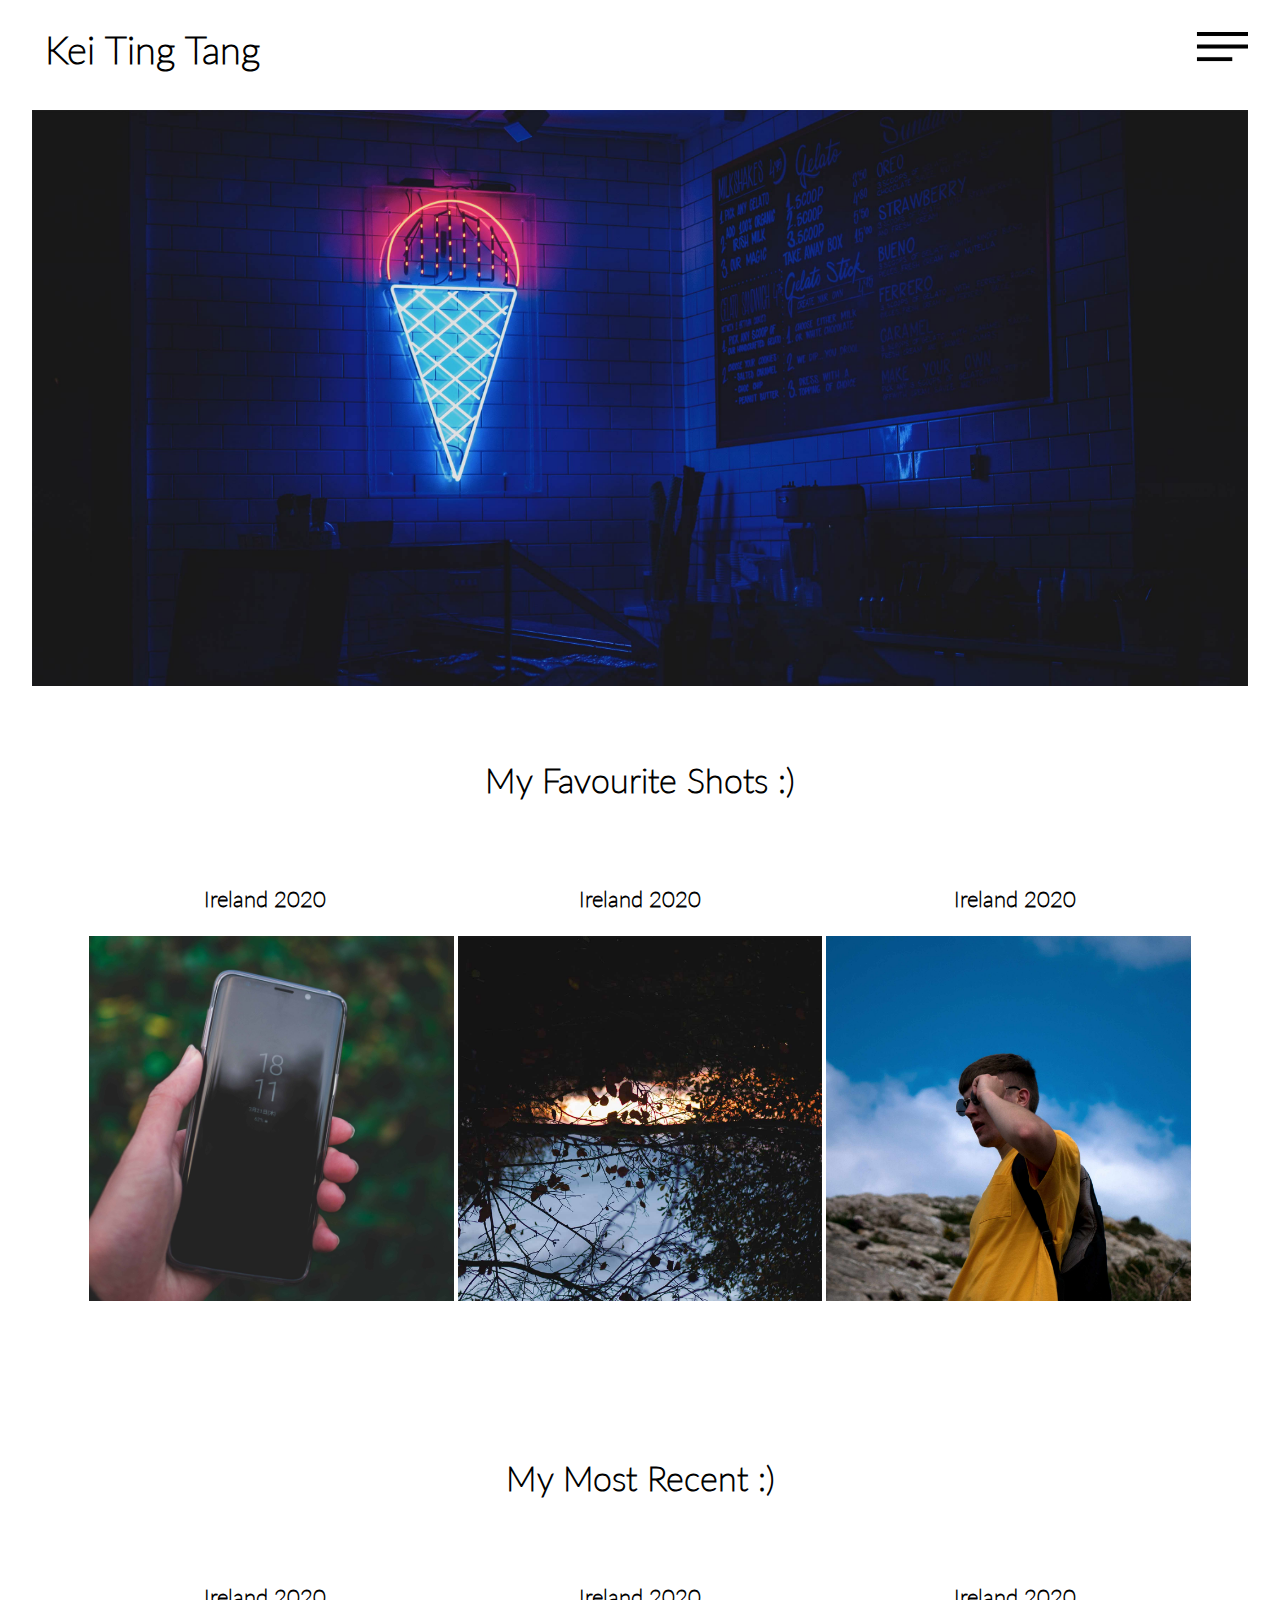
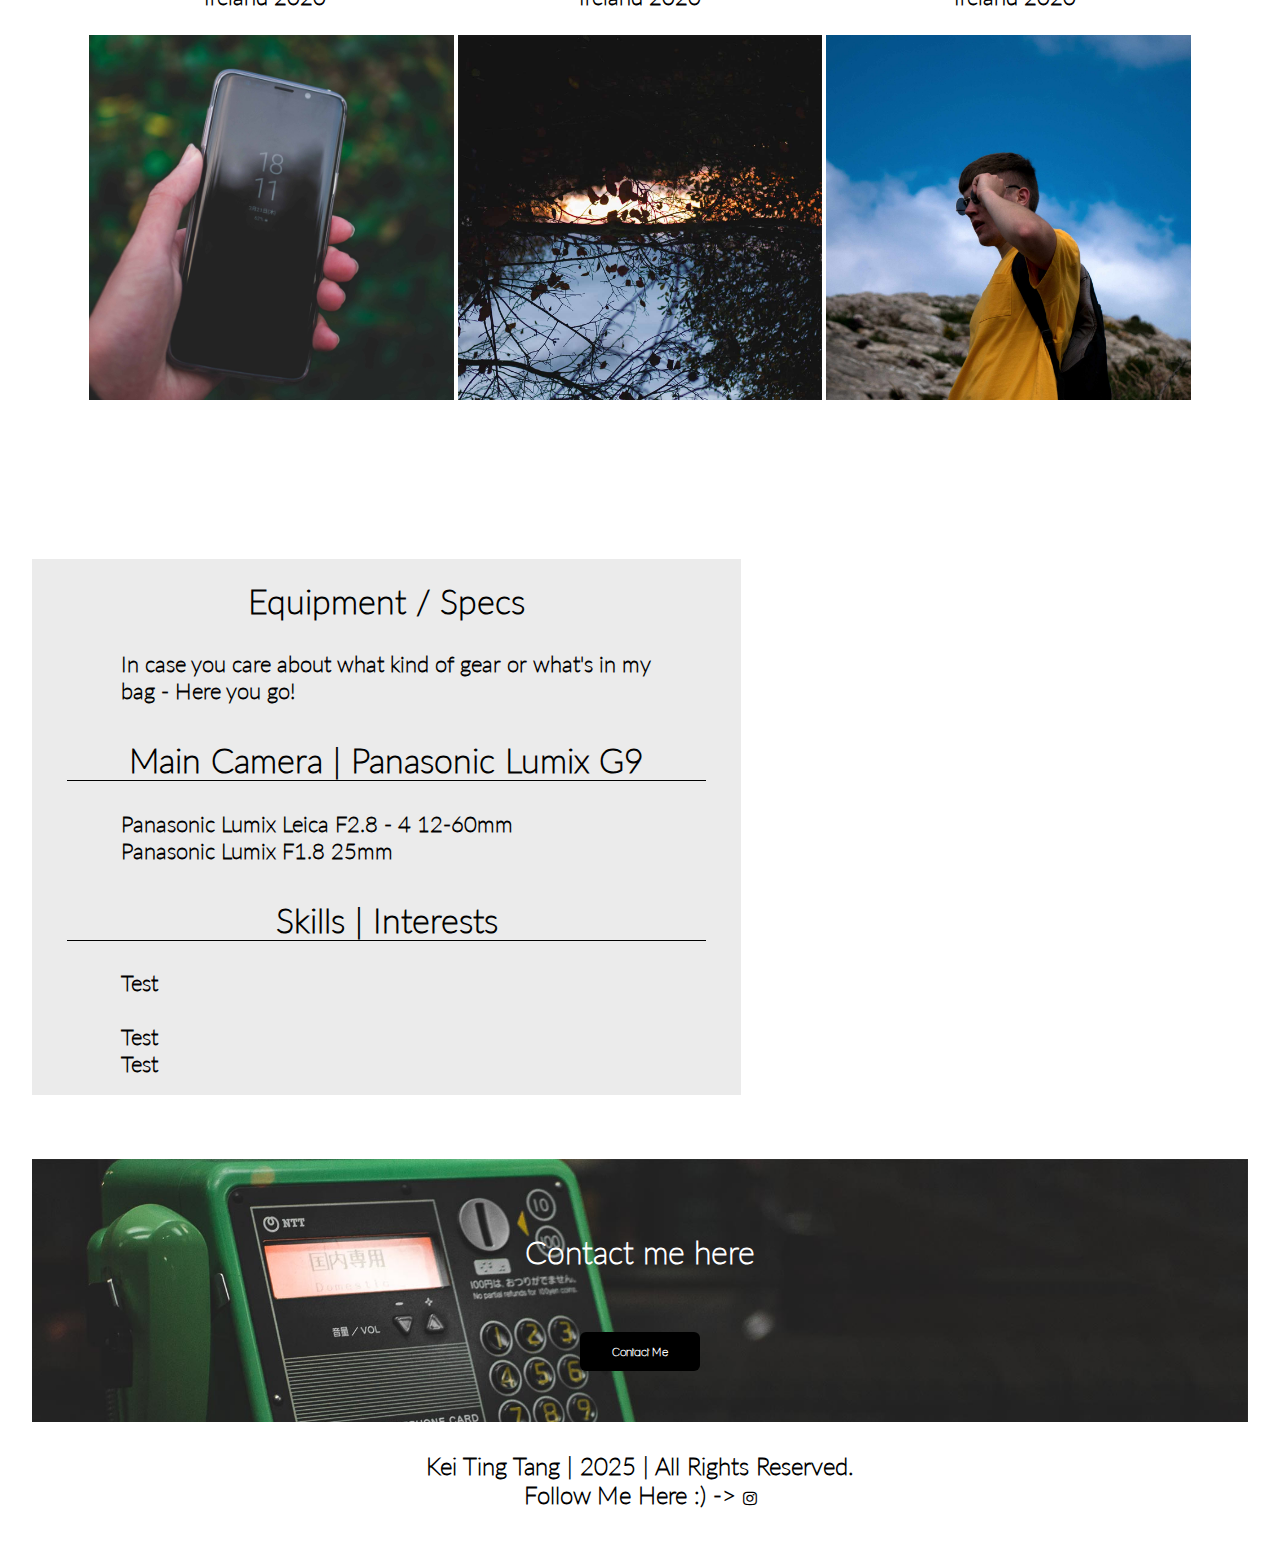
<file: Index.html>
<!DOCTYPE html>
<html lang="en">
  <head>
    <link id ="favicon" rel="shortcut icon" href="images/tulogo.ico">
    <meta http-equiv="Content-Type" content="text/html; charset=utf-8" />
    <meta name="viewport" content="width=device-width, initial-scale=0.9, maximum-scale=0.9, user-scalable=0"/>
    <link rel="stylesheet" href="https://cdnjs.cloudflare.com/ajax/libs/font-awesome/4.7.0/css/font-awesome.min.css">
    <link rel="stylesheet" type="text/css" href ="css/main.css">
    <title>Home</title>
  </head>
  <body>
    <main id= "pageBody">

      <!-- Main header-->
      <div class="header" id="myHeader">
        <a href ="Home">
          <h1><strong>Kei Ting Tang</strong></h1>
        </a>
        <div class="menu">
          <button class="menu-toggle" onclick="burgerMenu()">
          </button>
          <div id="links">
            <a href="Home" style ="color:#B5B4B4">Home</a>
            <a href="Contact">Contact</a>
          </div>
        </div>
      </div>

      <!-- Header image -->
      <div class="headerimg" style="background-image:url(./images/home/homebg.jpg)"></div>


      <div class="skills">
        <h2>My Favourite Shots :)</h2>
          <p>Ireland 2020</p><p>Ireland 2020</p><p>Ireland 2020</p>
          <div class="skill-Img" style = "background-image:url(./images/home/network.jpg)"></div>
          <div class="skill-Img" style = "background-image:url(./images/home/aboutMe.jpg)"></div>
          <div class="skill-Img" style = "background-image:url(./images/home/linguistic.jpg)"></div>
      </div>

      <div class="skills">
        <h2>My Most Recent :)</h2>
          <p>Ireland 2020</p><p>Ireland 2020</p><p>Ireland 2020</p>
          <div class="skill-Img" style = "background-image:url(./images/home/network.jpg)"></div>
          <div class="skill-Img" style = "background-image:url(./images/home/aboutMe.jpg)"></div>
          <div class="skill-Img" style = "background-image:url(./images/home/linguistic.jpg)"></div>
      </div>

      <div class="intro">
        <h2>Equipment / Specs</h2>
        <div class="introinfo">
	<p>In case you care about what kind of gear or what's in my bag - Here you go!</p>
          <h2>Main Camera | Panasonic Lumix G9</h2>
          <p>Panasonic Lumix Leica F2.8 - 4 12-60mm<br>Panasonic Lumix F1.8 25mm</p>
        </div>
        <div class="introinfo">
          <h2>Skills | Interests</h2>
          <p>Test<br> <br>Test<br>Test</div>
      </div>

      <!-- Footer -->
      <footer>
        <div class="contactFooter">
          <h2>Contact me here</h2>
          <a class="infobutton" href ="contact.html">Contact Me</a>
        </div>
        <br>
          Kei Ting Tang | 2025 | All Rights Reserved.
        <div class="footersocial">
          Follow Me Here :) ->
          <a href="https://www.instagram.com/project_ely/" class="fa fa-instagram"></a>
        </div>
        <!--
        <a href="#">Terms & Conditions</a>
        <a href="#">Privacy Policy</a>
      -->
      </footer>
    </main>

    <!--Scripts-->
    <script src="js/stickyHeader.js"></script>
    <script src="js/burgerMenu.js"></script>

  </body>
</html>
</file>
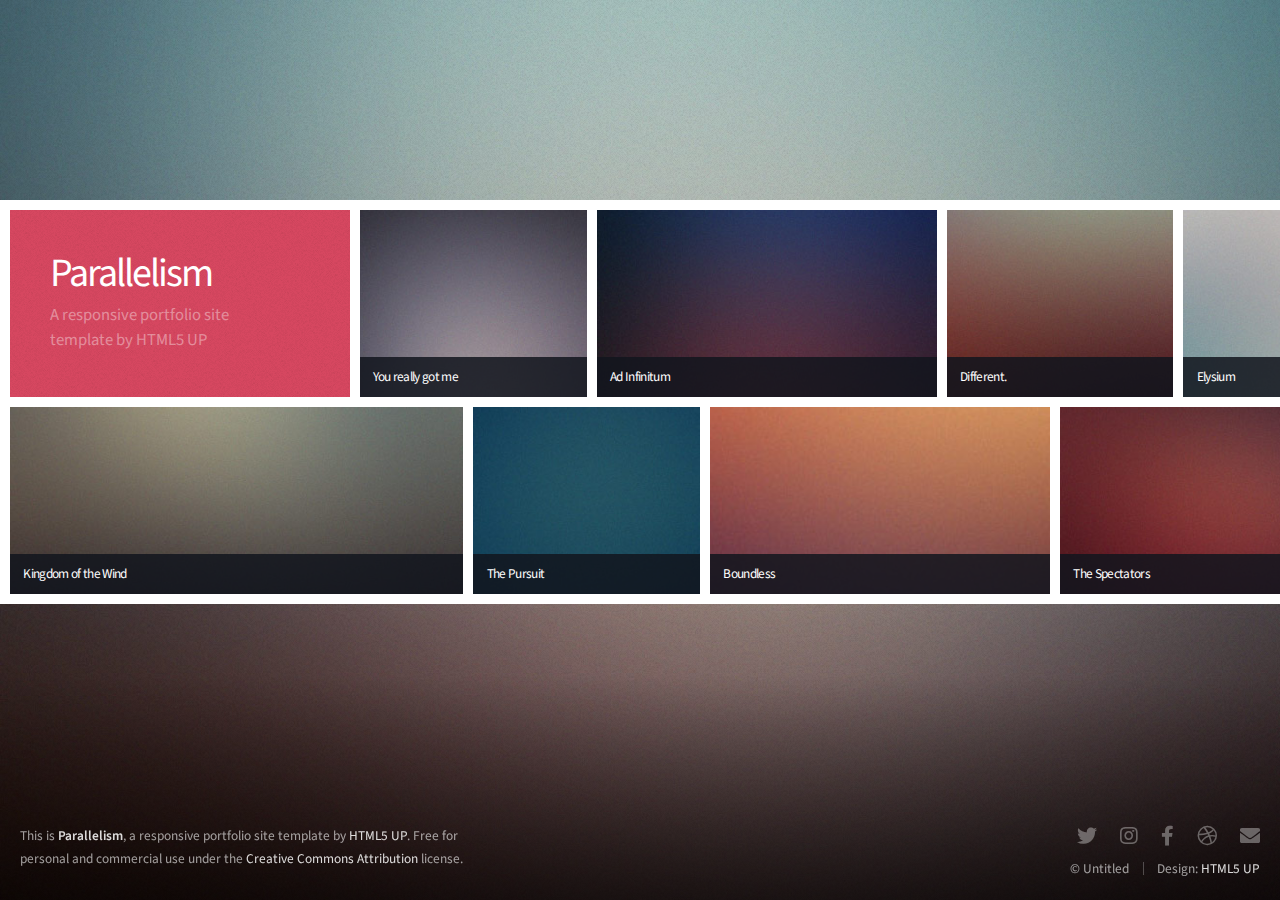
<file: index.html>
<!DOCTYPE HTML>
<!--
	Parallelism by HTML5 UP
	html5up.net | @ajlkn
	Free for personal and commercial use under the CCA 3.0 license (html5up.net/license)
-->
<html>
	<head>
		<title>Parallelism by HTML5 UP</title>
		<meta charset="utf-8" />
		<meta name="viewport" content="width=device-width, initial-scale=1, user-scalable=no" />
		<link rel="stylesheet" href="assets/css/main.css" />
		<noscript><link rel="stylesheet" href="assets/css/noscript.css" /></noscript>
	</head>
	<body class="is-preload">

		<!-- Wrapper -->
			<div id="wrapper">

				<!-- Main -->
					<section id="main">

						<!-- Items -->
							<div class="items">

								<div class="item intro span-2">
									<h1>Parallelism</h1>
									<p>A responsive portfolio site<br />
									template by HTML5 UP</p>
								</div>

								<article class="item thumb span-1">
									<h2>You really got me</h2>
									<a href="images/fulls/01.jpg" class="image"><img src="images/thumbs/01.jpg" alt=""></a>
								</article>

								<article class="item thumb span-2">
									<h2>Ad Infinitum</h2>
									<a href="images/fulls/02.jpg" class="image"><img src="images/thumbs/02.jpg" alt=""></a>
								</article>

								<article class="item thumb span-1">
									<h2>Different.</h2>
									<a href="images/fulls/03.jpg" class="image"><img src="images/thumbs/03.jpg" alt=""></a>
								</article>

								<article class="item thumb span-1">
									<h2>Elysium</h2>
									<a href="images/fulls/04.jpg" class="image"><img src="images/thumbs/04.jpg" alt=""></a>
								</article>

								<article class="item thumb span-3">
									<h2>Kingdom of the Wind</h2>
									<a href="images/fulls/05.jpg" class="image"><img src="images/thumbs/05.jpg" alt=""></a>
								</article>

								<article class="item thumb span-1">
									<h2>The Pursuit</h2>
									<a href="images/fulls/06.jpg" class="image"><img src="images/thumbs/06.jpg" alt=""></a>
								</article>

								<article class="item thumb span-2">
									<h2>Boundless</h2>
									<a href="images/fulls/07.jpg" class="image"><img src="images/thumbs/07.jpg" alt=""></a>
								</article>

								<article class="item thumb span-2">
									<h2>The Spectators</h2>
									<a href="images/fulls/08.jpg" class="image"><img src="images/thumbs/08.jpg" alt=""></a>
								</article>

							</div>

						<!-- Items -->
							<div class="items">

								<article class="item thumb span-3"><h2>Kingdom of the Wind</h2><a href="images/fulls/05.jpg" class="image"><img src="images/thumbs/05.jpg" alt=""></a></article>
								<article class="item thumb span-1"><h2>The Pursuit</h2><a href="images/fulls/06.jpg" class="image"><img src="images/thumbs/06.jpg" alt=""></a></article>
								<article class="item thumb span-2"><h2>Boundless</h2><a href="images/fulls/07.jpg" class="image"><img src="images/thumbs/07.jpg" alt=""></a></article>
								<article class="item thumb span-2"><h2>The Spectators</h2><a href="images/fulls/08.jpg" class="image"><img src="images/thumbs/08.jpg" alt=""></a></article>
								<article class="item thumb span-1"><h2>You really got me</h2><a href="images/fulls/01.jpg" class="image"><img src="images/thumbs/01.jpg" alt=""></a></article>
								<article class="item thumb span-2"><h2>Ad Infinitum</h2><a href="images/fulls/02.jpg" class="image"><img src="images/thumbs/02.jpg" alt=""></a></article>
								<article class="item thumb span-1"><h2>Different.</h2><a href="images/fulls/03.jpg" class="image"><img src="images/thumbs/03.jpg" alt=""></a></article>
								<article class="item thumb span-2"><h2>Kingdom of the Wind</h2><a href="images/fulls/05.jpg" class="image"><img src="images/thumbs/05.jpg" alt=""></a></article>
								<article class="item thumb span-1"><h2>Elysium</h2><a href="images/fulls/04.jpg" class="image"><img src="images/thumbs/04.jpg" alt=""></a></article>

							</div>

					</section>

				<!-- Footer -->
					<section id="footer">
						<section>
							<p>This is <strong>Parallelism</strong>, a responsive portfolio site template by <a href="http://html5up.net">HTML5 UP</a>. Free for personal
							and commercial use under the <a href="http://html5up.net/license">Creative Commons Attribution</a> license.</p>
						</section>
						<section>
							<ul class="icons">
								<li><a href="#" class="icon brands fa-twitter"><span class="label">Twitter</span></a></li>
								<li><a href="#" class="icon brands fa-instagram"><span class="label">Instagram</span></a></li>
								<li><a href="#" class="icon brands fa-facebook-f"><span class="label">Facebook</span></a></li>
								<li><a href="#" class="icon brands fa-dribbble"><span class="label">Dribbble</span></a></li>
								<li><a href="#" class="icon solid fa-envelope"><span class="label">Email</span></a></li>
							</ul>
							<ul class="copyright">
								<li>&copy; Untitled</li><li>Design: <a href="http://html5up.net">HTML5 UP</a></li>
							</ul>
						</section>
					</section>

			</div>

		<!-- Scripts -->
			<script src="assets/js/jquery.min.js"></script>
			<script src="assets/js/jquery.poptrox.min.js"></script>
			<script src="assets/js/browser.min.js"></script>
			<script src="assets/js/breakpoints.min.js"></script>
			<script src="assets/js/util.js"></script>
			<script src="assets/js/main.js"></script>

	</body>
</html>
</file>
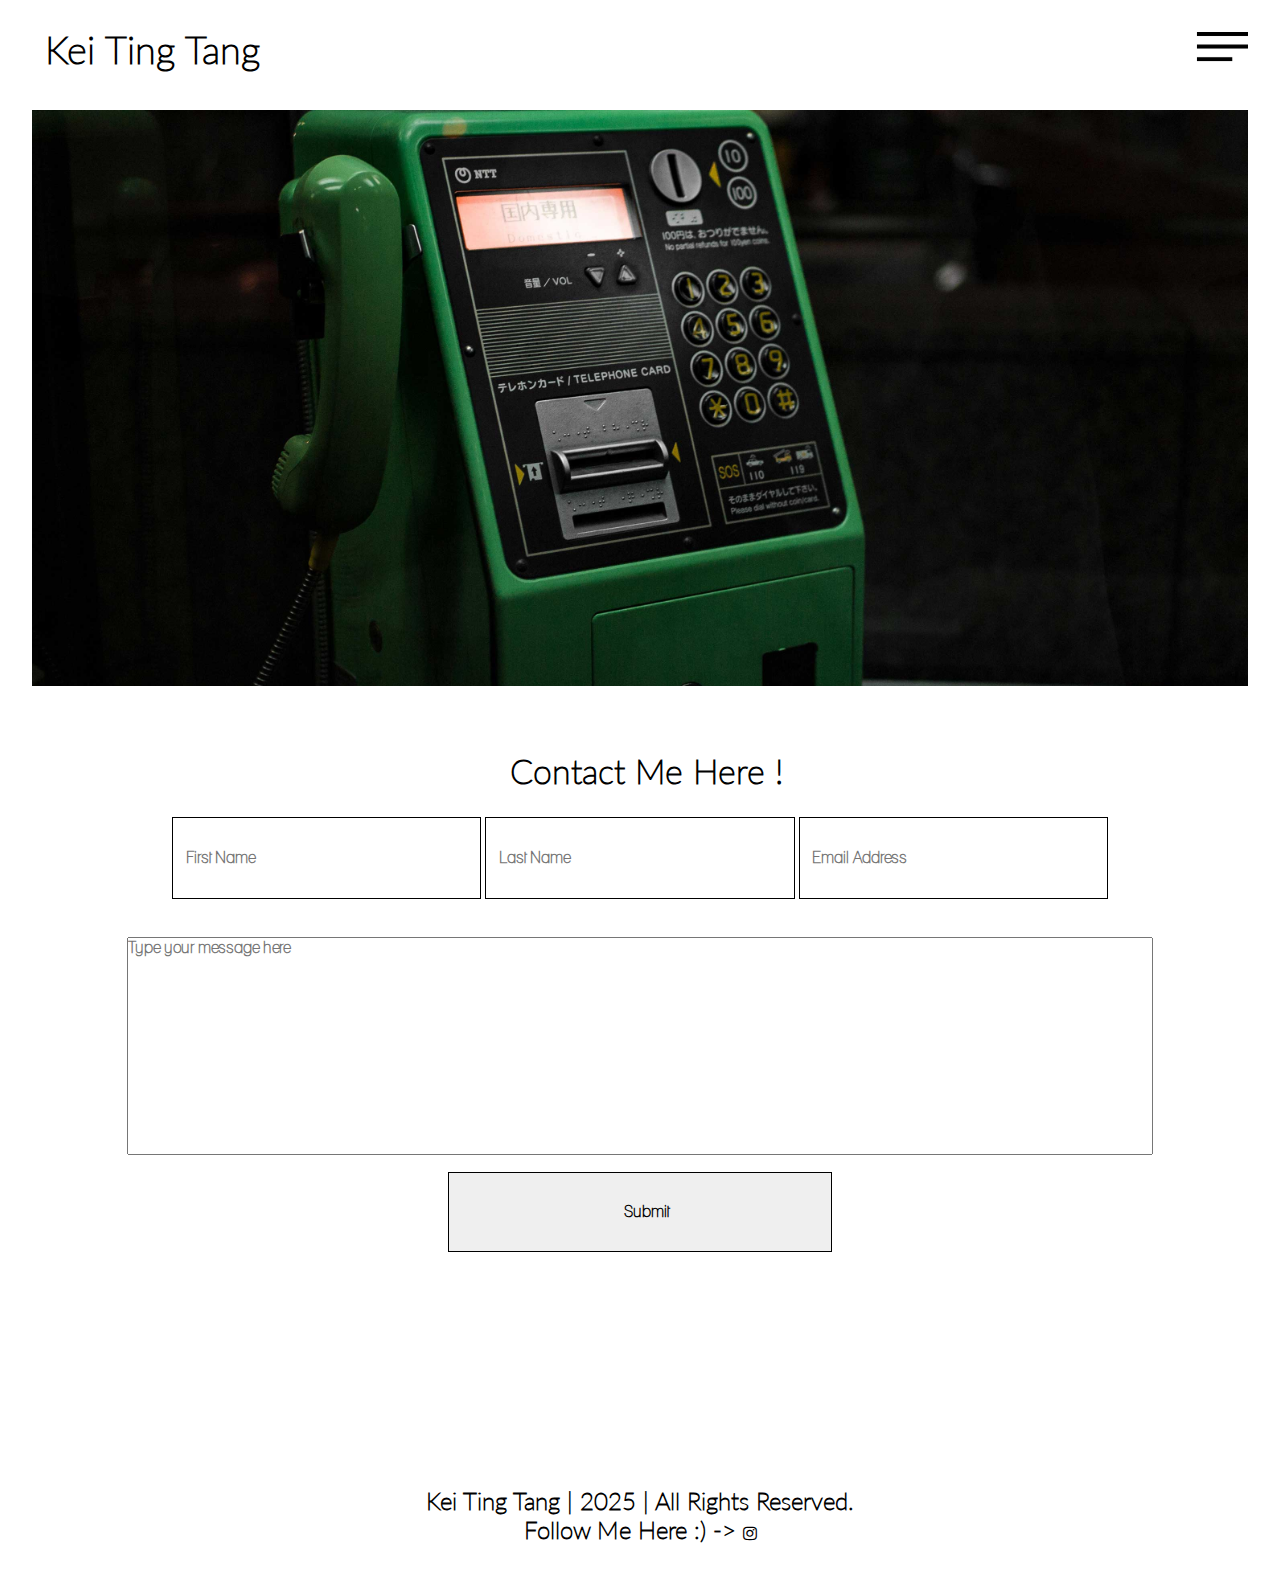
<file: Contact.html>
<!DOCTYPE html>
<html lang="en">
  <head>
    <link id ="favicon" rel="shortcut icon" href="images/tulogo.ico">
    <meta http-equiv="Content-Type" content="text/html; charset=utf-8" />
    <meta name="viewport" content="width=device-width, initial-scale=1.0">
    <link rel="stylesheet" href="https://cdnjs.cloudflare.com/ajax/libs/font-awesome/4.7.0/css/font-awesome.min.css">
    <link rel="stylesheet" href ="css/main.css">
    <title>Contact</title>
  </head>
  <body>
    <main id= "pageBody">

      <!-- Main Header-->
      <div class="header" id="myHeader">
        <a href ="Index">
          <h1><strong>Kei Ting Tang</strong></h1>
        </a>
        <div class="menu">
          <button class="menu-toggle" onclick="burgerMenu()">
          </button>
          <div id="links">
            <a href="Index">Home</a>
            <a href="Contact" style ="color:#B5B4B4">Contact</a>
          </div>
        </div>
      </div>

      <!--Header image-->
      <div class="headerimg" style="background-image:url(./images/contact/contactHeader.jpg)"></div>
      <div class="Form">
        <h2>Contact Me Here !</h2>
        <form action="#" id="contactform">
          <input type="text" name="firstname" placeholder="First Name" required>
          <input type="text" name="lastname" placeholder="Last Name" required>
          <input type="text" name="Email Address" placeholder="Email Address" required>
          <textarea name ="message" form="contactform" placeholder="Type your message here"></textarea>
          <input type="submit" value="Submit">
        </form>
      </div>

      <!-- Footer -->
      <footer>
        <br>
        Kei Ting Tang | 2025 | All Rights Reserved.
        <div class="footersocial">
          Follow Me Here :) ->
          <a href="https://www.instagram.com/project_ely/" class="fa fa-instagram"></a>
        </div>
        <!--
        <a href="#">Terms & Conditions</a>
        <a href="#">Privacy Policy</a>
      -->
      </footer>
    </main>

    <!--Scripts-->
    <script src="js/stickyHeader.js"></script>
    <script src="js/burgerMenu.js"></script>
  </body>
</html>
</file>
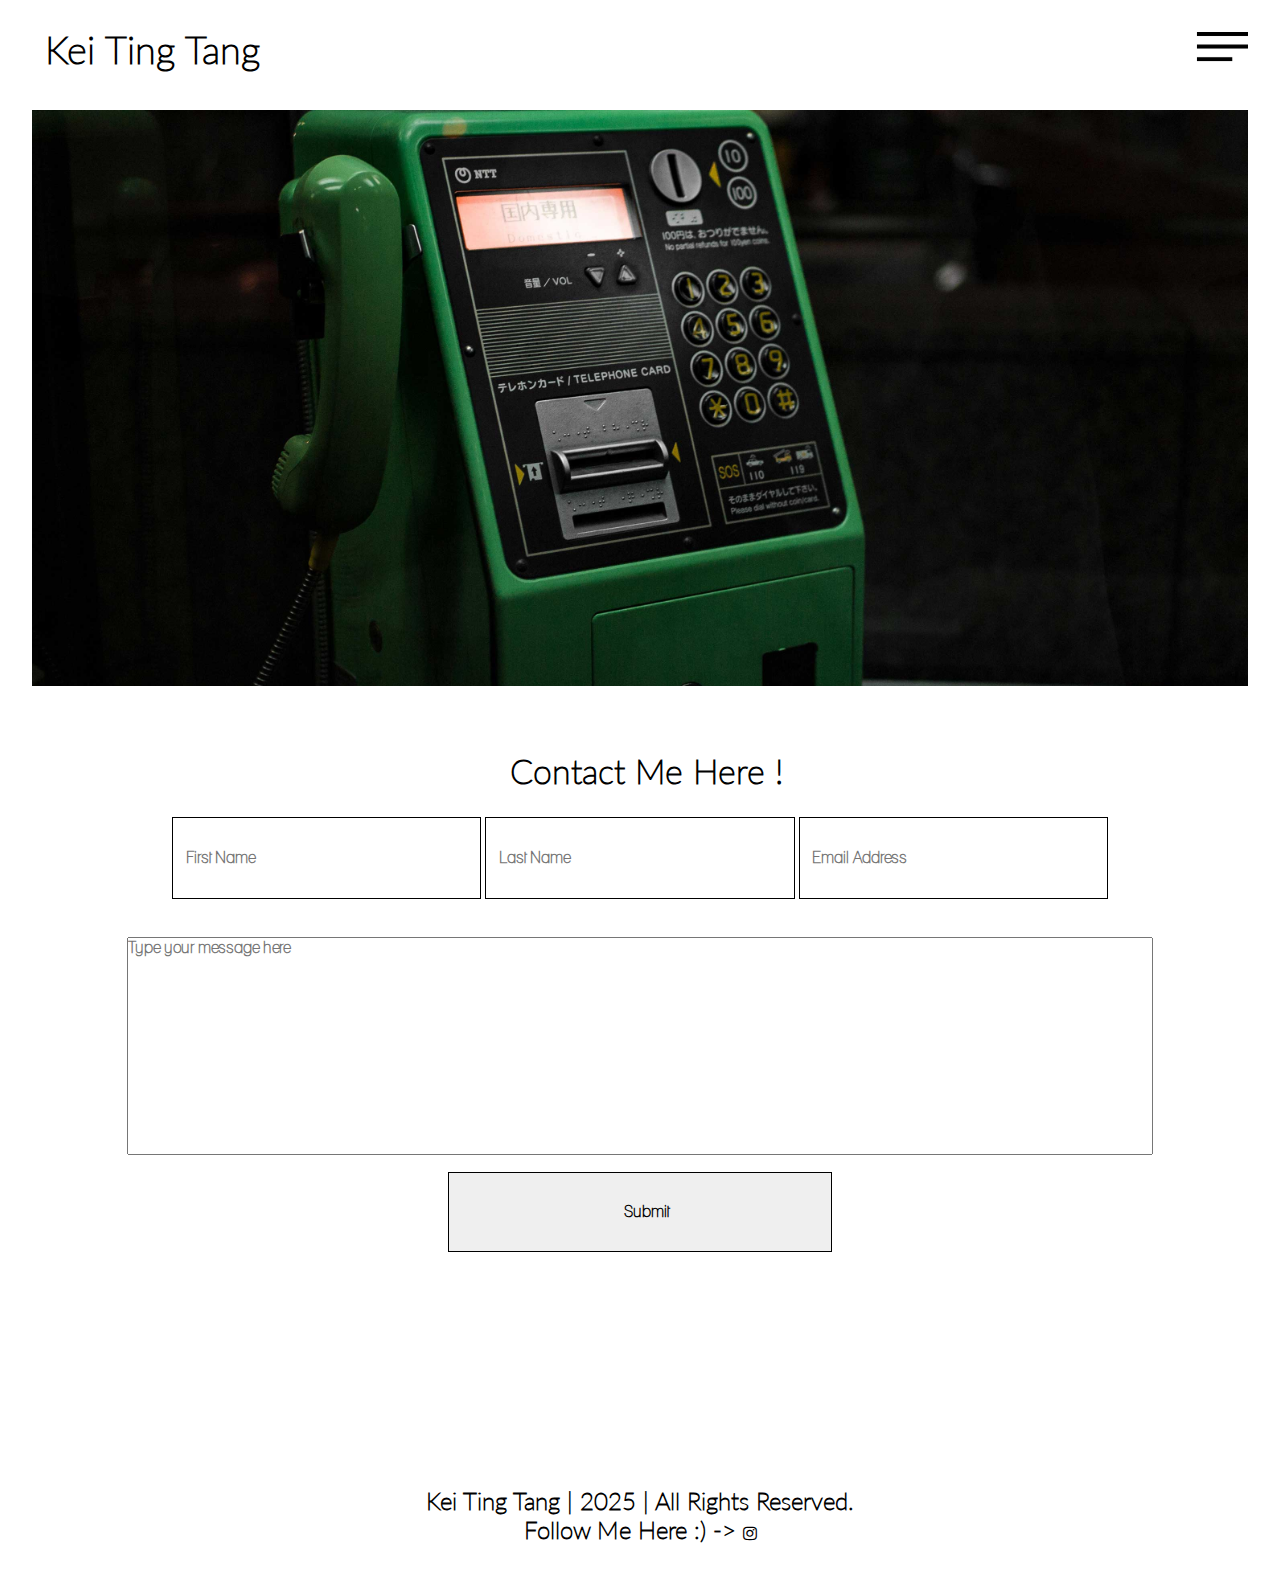
<file: contact.html>
<!DOCTYPE html>
<html lang="en">
  <head>
    <link id ="favicon" rel="shortcut icon" href="images/tulogo.ico">
    <meta http-equiv="Content-Type" content="text/html; charset=utf-8" />
    <meta name="viewport" content="width=device-width, initial-scale=1.0">
    <link rel="stylesheet" href="https://cdnjs.cloudflare.com/ajax/libs/font-awesome/4.7.0/css/font-awesome.min.css">
    <link rel="stylesheet" href ="css/main.css">
    <title>Contact</title>
  </head>
  <body>
    <main id= "pageBody">

      <!-- Main Header-->
      <div class="header" id="myHeader">
        <a href ="index.html">
          <h1><strong>Kei Ting Tang</strong></h1>
        </a>
        <div class="menu">
          <button class="menu-toggle" onclick="burgerMenu()">
          </button>
          <div id="links">
            <a href="index.html">Home</a>
            <a href="contact.html" style ="color:#B5B4B4">Contact</a>
          </div>
        </div>
      </div>

      <!--Header image-->
      <div class="headerimg" style="background-image:url(./images/contact/contactHeader.jpg)"></div>
      <div class="Form">
        <h2>Contact Me Here !</h2>
        <form action="#" id="contactform">
          <input type="text" name="firstname" placeholder="First Name" required>
          <input type="text" name="lastname" placeholder="Last Name" required>
          <input type="text" name="Email Address" placeholder="Email Address" required>
          <textarea name ="message" form="contactform" placeholder="Type your message here"></textarea>
          <input type="submit" value="Submit">
        </form>
      </div>

      <!-- Footer -->
      <footer>
        <br>
        Kei Ting Tang | 2025 | All Rights Reserved.
        <div class="footersocial">
          Follow Me Here :) ->
          <a href="https://www.instagram.com/project_ely/" class="fa fa-instagram"></a>
        </div>
        <!--
        <a href="#">Terms & Conditions</a>
        <a href="#">Privacy Policy</a>
      -->
      </footer>
    </main>

    <!--Scripts-->
    <script src="js/stickyHeader.js"></script>
    <script src="js/burgerMenu.js"></script>
  </body>
</html>
</file>
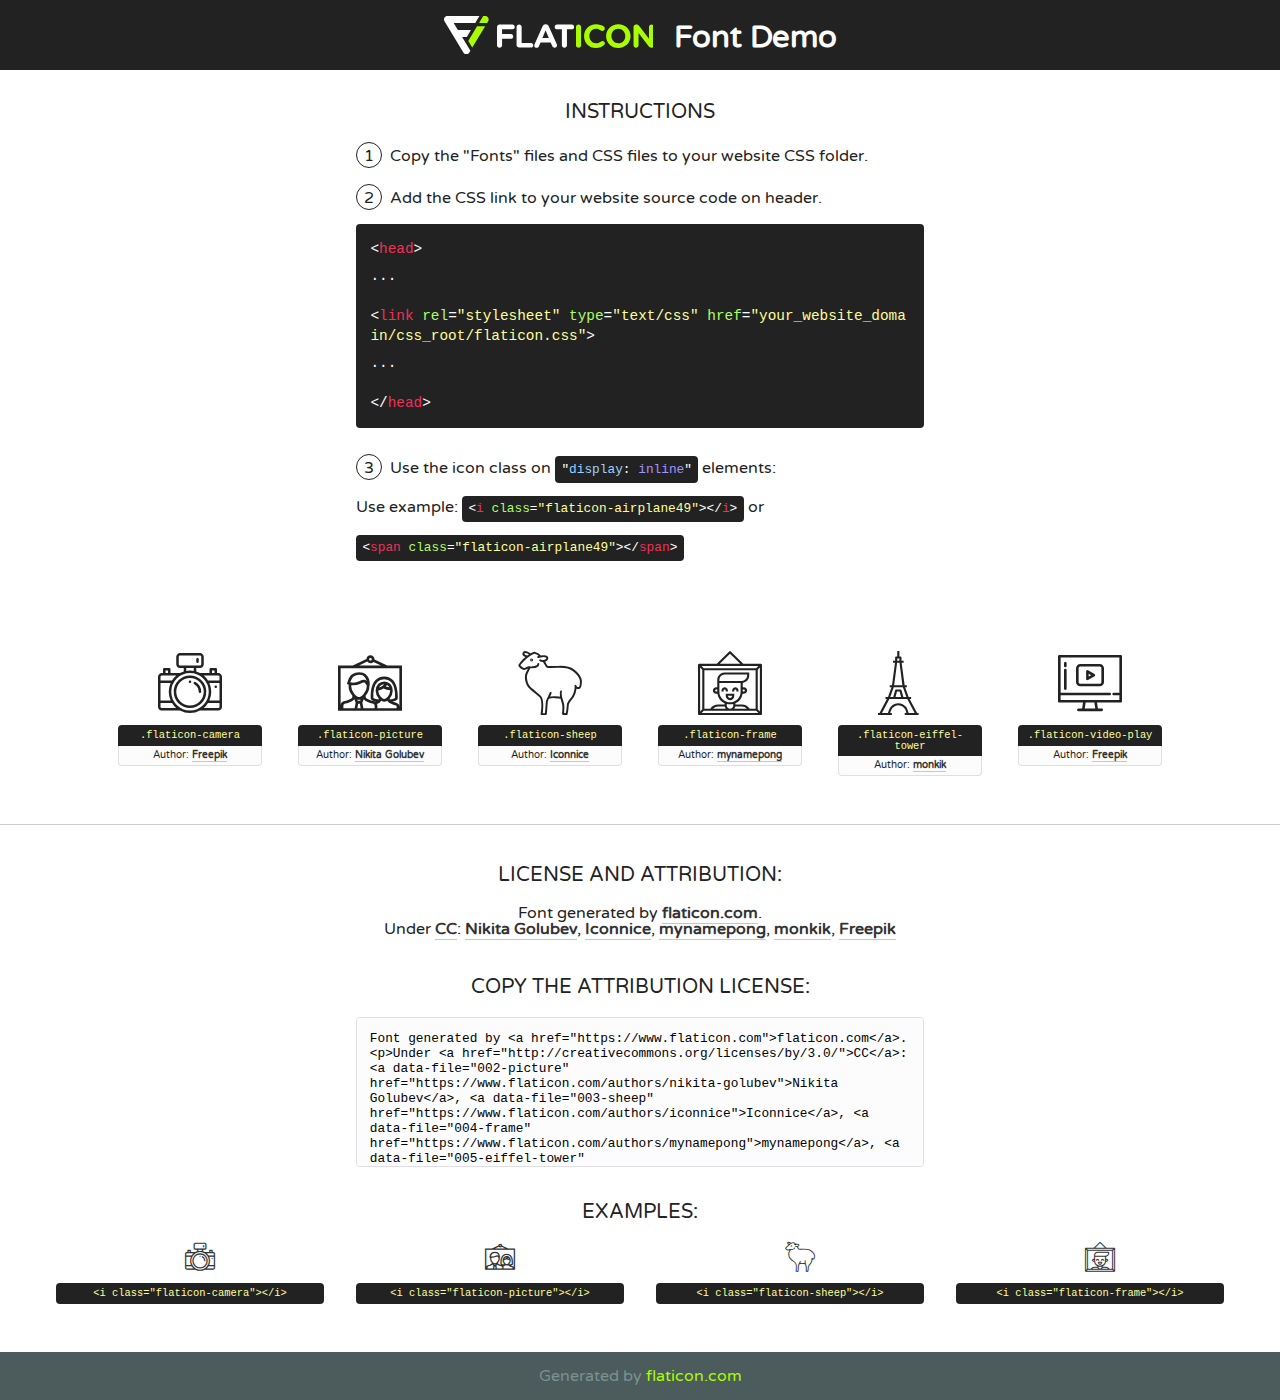
<file: fonts/flaticon/font/flaticon.html>
<!DOCTYPE html>
<!--
  Flaticon icon font: Flaticon
  Creation date: 07/12/2018 03:18
-->
<html>
<!DOCTYPE html>
<html>

<head>
    <title>Flaticon WebFont</title>
    <link href="http://fonts.googleapis.com/css?family=Varela+Round" rel="stylesheet" type="text/css" />
    <link rel="stylesheet" type="text/css" href="flaticon.css">
    <meta charset="UTF-8">
    <style>
    html, body, div, span, applet, object, iframe,
    h1, h2, h3, h4, h5, h6, p, blockquote, pre,
    a, abbr, acronym, address, big, cite, code,
    del, dfn, em, img, ins, kbd, q, s, samp,
    small, strike, strong, sub, sup, tt, var,
    b, u, i, center,
    dl, dt, dd, ol, ul, li,
    fieldset, form, label, legend,
    table, caption, tbody, tfoot, thead, tr, th, td,
    article, aside, canvas, details, embed, 
    figure, figcaption, footer, header, hgroup, 
    menu, nav, output, ruby, section, summary,
    time, mark, audio, video {
        margin: 0;
        padding: 0;
        border: 0;
        font-size: 100%;
        font: inherit;
        vertical-align: baseline;
    }
    /* HTML5 display-role reset for older browsers */
    article, aside, details, figcaption, figure, 
    footer, header, hgroup, menu, nav, section {
        display: block;
    }
    body {
        line-height: 1;
    }
    ol, ul {
        list-style: none;
    }
    blockquote, q {
        quotes: none;
    }
    blockquote:before, blockquote:after,
    q:before, q:after {
        content: '';
        content: none;
    }
    table {
        border-collapse: collapse;
        border-spacing: 0;
    }
    body {
        font-family: 'Varela Round', Helvetica, Arial, sans-serif;
        font-size: 16px;
        color: #222;
    }
    a {
        color: #333;
        border-bottom: 1px solid #a9fd00;
        font-weight: bold;
        text-decoration: none;
    }
    * {
        -moz-box-sizing: border-box;
        -webkit-box-sizing: border-box;
        box-sizing: border-box;
        margin: 0;
        padding: 0;
    }
    [class^="flaticon-"]:before, [class*=" flaticon-"]:before, [class^="flaticon-"]:after, [class*=" flaticon-"]:after {
        font-family: Flaticon;
        font-size: 30px;
        font-style: normal;
        margin-left: 20px;
        color: #333;
    }
    .wrapper {
        max-width: 600px;
        margin: auto;
        padding: 0 1em;
    }
    .title {
        font-size: 1.25em;
        text-align: center;
        margin-bottom: 1em;
        text-transform: uppercase;
    }
    header {
        text-align: center;
        background-color: #222;
        color: #fff;
        padding: 1em;
    }
    header .logo {
        width: 210px;
        height: 38px;
        display: inline-block;
        vertical-align: middle;
        margin-right: 1em;
        border: none;
    }
    header strong {
        font-size: 1.95em;
        font-weight: bold;
        vertical-align: middle;
        margin-top: 5px;
        display: inline-block;
    }
    .demo {
        margin: 2em auto;
        line-height: 1.25em;
    }
    .demo ul li {
        margin-bottom: 1em;
    }
    .demo ul li .num {
        color: #222;
        border-radius: 20px;
        display: inline-block;
        width: 26px;
        padding: 3px;
        height: 26px;
        text-align: center;
        margin-right: 0.5em;
        border: 1px solid #222;
    }
    .demo ul li code {
        background-color: #222;
        border-radius: 4px;
        padding: 0.25em 0.5em;
        display: inline-block;
        color: #fff;
        font-family: Consolas,Monaco,Lucida Console,Liberation Mono,DejaVu Sans Mono,Bitstream Vera Sans Mono,Courier New, monospace;
        font-weight: lighter;
        margin-top: 1em;
        font-size: 0.8em;
        word-break: break-all;
    }
    .demo ul li code.big {
        padding: 1em;
        font-size: 0.9em;
    }
    .demo ul li code .red {
        color: #EF3159;
    }
    .demo ul li code .green {
        color: #ACFF65;
    }
    .demo ul li code .yellow {
        color: #FFFF99;
    }
    .demo ul li code .blue {
        color: #99D3FF;
    }
    .demo ul li code .purple {
        color: #A295FF;
    }
    .demo ul li code .dots {
        margin-top: 0.5em;
        display: block;
    }
    #glyphs {
        border-bottom: 1px solid #ccc;
        padding: 2em 0;
        text-align: center;
    }
    .glyph {
        display: inline-block;
        width: 9em;
        margin: 1em;
        text-align: center;
        vertical-align: top;
        background: #FFF;
    }
    .glyph .glyph-icon {
        padding: 10px;
        display: block;
        font-family:"Flaticon";
        font-size: 64px;
        line-height: 1;
    }
    .glyph .glyph-icon:before {
        font-size: 64px;
        color: #222;
        margin-left: 0;
    }
    .class-name {
        font-size: 0.65em;
        background-color: #222;
        color: #fff;
        border-radius: 4px 4px 0 0;
        padding: 0.5em;
        color: #FFFF99;
        font-family: Consolas,Monaco,Lucida Console,Liberation Mono,DejaVu Sans Mono,Bitstream Vera Sans Mono,Courier New, monospace;
    }
    .author-name {
        font-size: 0.6em;
        background-color: #fcfcfd;
        border: 1px solid #DEDEE4;
        border-top: 0;
        border-radius: 0 0 4px 4px;
        padding: 0.5em;
    }
    .class-name:last-child {
        font-size: 10px;
        color:#888;
    }
    .class-name:last-child a {
        font-size: 10px;
        color:#555;
    }
    .class-name:last-child a:hover {
        color:#a9fd00;
    }
    .glyph > input {
        display: block;
        width: 100px;
        margin: 5px auto;
        text-align: center;
        font-size: 12px;
        cursor: text;
    }
    .glyph > input.icon-input {
        font-family:"Flaticon";
        font-size: 16px;
        margin-bottom: 10px;
    }
    .attribution .title {
        margin-top: 2em;
    }
    .attribution textarea {
        background-color: #fcfcfd;
        padding: 1em;
        border: none;
        box-shadow: none;
        border: 1px solid #DEDEE4;
        border-radius: 4px;
        resize: none;
        width: 100%;
        height: 150px;
        font-size: 0.8em;
        font-family: Consolas,Monaco,Lucida Console,Liberation Mono,DejaVu Sans Mono,Bitstream Vera Sans Mono,Courier New, monospace;
        -webkit-appearance: none;
    }
    .iconsuse {
        margin: 2em auto;
        text-align: center;
        max-width: 1200px;
    }
    .iconsuse:after {
        content: '';
        display: table;
        clear: both;
    }
    .iconsuse .image {
        float: left;
        width: 25%;
        padding: 0 1em;
    }
    .iconsuse .image p {
        margin-bottom: 1em;
    }
    .iconsuse .image span {
        display: block;
        font-size: 0.65em;
        background-color: #222;
        color: #fff;
        border-radius: 4px;
        padding: 0.5em;
        color: #FFFF99;
        margin-top: 1em;
        font-family: Consolas,Monaco,Lucida Console,Liberation Mono,DejaVu Sans Mono,Bitstream Vera Sans Mono,Courier New, monospace;
    }
    #footer {
        text-align: center;
        background-color: #4C5B5C;
        color: #7c9192;
        padding: 1em;
    }
    #footer a {
        border: none;
        color: #a9fd00;
        font-weight: normal;
    }
    @media (max-width: 960px) {
        .iconsuse .image {
            width: 50%;
        }
    }
    @media (max-width: 560px) {
        .iconsuse .image {
            width: 100%;
        }
    }
    </style>
</head>

<body class="characters-off">

    <header>
        <a href="https://www.flaticon.com" target="_blank" class="logo">
            <svg version="1.1" xmlns="http://www.w3.org/2000/svg" xmlns:xlink="http://www.w3.org/1999/xlink" xmlns:a="http://ns.adobe.com/AdobeSVGViewerExtensions/3.0/" viewBox="0 0 560.875 102.036" enable-background="new 0 0 560.875 102.036" xml:space="preserve">
                <defs>
                </defs>
                <g>
                    <g class="letters">
                        <path fill="#ffffff" d="M141.596,29.675c0-3.777,2.985-6.767,6.764-6.767h34.438c3.426,0,6.15,2.728,6.15,6.15
                        c0,3.43-2.724,6.149-6.15,6.149h-27.674v13.091h23.719c3.429,0,6.151,2.724,6.151,6.15c0,3.43-2.723,6.149-6.151,6.149h-23.719
                        v17.574c0,3.773-2.986,6.761-6.764,6.761c-3.779,0-6.764-2.989-6.764-6.761V29.675z"></path>
                        <path fill="#ffffff" d="M193.844,29.149c0-3.781,2.985-6.767,6.764-6.767c3.776,0,6.763,2.985,6.763,6.767v42.957h25.039
                        c3.426,0,6.149,2.726,6.149,6.153c0,3.425-2.723,6.15-6.149,6.15h-31.802c-3.779,0-6.764-2.986-6.764-6.768V29.149z"></path>
                        <path fill="#ffffff" d="M241.891,75.71l21.438-48.407c1.492-3.341,4.215-5.357,7.906-5.357h0.792
                        c3.686,0,6.323,2.017,7.815,5.357l21.439,48.407c0.436,0.967,0.701,1.845,0.701,2.723c0,3.602-2.809,6.501-6.414,6.501
                        c-3.161,0-5.269-1.845-6.499-4.655l-4.132-9.661h-27.059l-4.301,10.102c-1.144,2.631-3.426,4.214-6.237,4.214
                        c-3.517,0-6.24-2.81-6.24-6.325C241.1,77.64,241.451,76.677,241.891,75.71z M279.932,58.666l-8.521-20.297l-8.526,20.297H279.932
                        z"></path>
                        <path fill="#ffffff" d="M314.864,35.387H301.86c-3.429,0-6.239-2.813-6.239-6.238c0-3.429,2.811-6.24,6.239-6.24h39.533
                        c3.426,0,6.237,2.811,6.237,6.24c0,3.425-2.811,6.238-6.237,6.238h-13.001v42.785c0,3.773-2.99,6.761-6.764,6.761
                        c-3.779,0-6.764-2.989-6.764-6.761V35.387z"></path>
                        <path fill="#A9FD00" d="M352.615,29.149c0-3.781,2.985-6.767,6.767-6.767c3.774,0,6.761,2.985,6.761,6.767v49.024
                        c0,3.773-2.987,6.761-6.761,6.761c-3.781,0-6.767-2.989-6.767-6.761V29.149z"></path>
                        <path fill="#A9FD00" d="M374.132,53.836v-0.179c0-17.481,13.178-31.801,32.065-31.801c9.22,0,15.459,2.458,20.557,6.238
                        c1.402,1.054,2.637,2.985,2.637,5.357c0,3.692-2.985,6.59-6.681,6.59c-1.845,0-3.071-0.702-4.044-1.319
                        c-3.776-2.813-7.729-4.393-12.562-4.393c-10.364,0-17.831,8.611-17.831,19.154v0.173c0,10.542,7.291,19.329,17.831,19.329
                        c5.715,0,9.492-1.756,13.359-4.834c1.049-0.874,2.458-1.491,4.039-1.491c3.429,0,6.325,2.813,6.325,6.236
                        c0,2.106-1.056,3.78-2.282,4.834c-5.539,4.834-12.036,7.733-21.878,7.733C387.572,85.464,374.132,71.493,374.132,53.836z"></path>
                        <path fill="#A9FD00" d="M433.009,53.836v-0.179c0-17.481,13.79-31.801,32.766-31.801c18.981,0,32.592,14.143,32.592,31.628v0.173
                        c0,17.483-13.785,31.807-32.769,31.807C446.625,85.464,433.009,71.32,433.009,53.836z M484.224,53.836v-0.179
                        c0-10.539-7.725-19.326-18.626-19.326c-10.893,0-18.449,8.611-18.449,19.154v0.173c0,10.542,7.73,19.329,18.626,19.329
                        C476.676,72.986,484.224,64.378,484.224,53.836z"></path>
                        <path fill="#A9FD00" d="M506.233,29.321c0-3.774,2.99-6.763,6.767-6.763h1.401c3.252,0,5.183,1.583,7.029,3.953l26.093,34.265
                        V29.059c0-3.692,2.99-6.677,6.681-6.677c3.683,0,6.671,2.985,6.671,6.677v48.934c0,3.78-2.987,6.765-6.764,6.765h-0.436
                        c-3.257,0-5.188-1.581-7.034-3.953l-27.056-35.492v32.944c0,3.687-2.985,6.676-6.678,6.676c-3.683,0-6.673-2.989-6.673-6.676
                        V29.321z"></path>
                    </g>
                    <g class="insignia">
                        <path fill="#ffffff" d="M48.372,56.137h12.517l11.156-18.537H37.186L25.688,18.539h57.825L94.668,0H9.271
                        C5.925,0,2.842,1.801,1.198,4.716c-1.644,2.907-1.593,6.482,0.134,9.343l50.38,83.501c1.678,2.781,4.689,4.476,7.938,4.476
                        c3.246,0,6.257-1.695,7.935-4.476l2.898-4.804L48.372,56.137z"></path>
                        <g class="i">
                            <path fill="#A9FD00" d="M93.575,18.539h0.031v0.004l21.652,0.004l2.705-4.488c1.727-2.861,1.778-6.436,0.133-9.343
                            C116.454,1.801,113.371,0,110.026,0h-5.294L93.575,18.539z"></path>
                            <polygon fill="#A9FD00" points="88.291,27.356 64.725,66.486 75.519,84.404 109.942,27.356"></polygon>
                        </g>
                    </g>
                </g>
            </svg>
        </a>
        <strong>Font Demo</strong>
    </header>


    <section class="demo wrapper">

        <p class="title">Instructions</p>

        <ul>
            <li>
                <span class="num">1</span>Copy the "Fonts" files and CSS files to your website CSS folder.
            </li>
            <li>
                <span class="num">2</span>Add the CSS link to your website source code on header.
                <code class="big">
                    &lt;<span class="red">head</span>&gt;
                    <br/><span class="dots">...</span>
                    <br/>&lt;<span class="red">link</span> <span class="green">rel</span>=<span class="yellow">"stylesheet"</span> <span class="green">type</span>=<span class="yellow">"text/css"</span> <span class="green">href</span>=<span class="yellow">"your_website_domain/css_root/flaticon.css"</span>&gt;
                    <br/><span class="dots">...</span>
                    <br/>&lt;/<span class="red">head</span>&gt;
                </code>
            </li>

            <li>
                <p>
                    <span class="num">3</span>Use the icon class on <code>"<span class="blue">display</span>:<span class="purple"> inline</span>"</code> elements:
                    <br />
                    Use example: <code>&lt;<span class="red">i</span> <span class="green">class</span>=<span class="yellow">&quot;flaticon-airplane49&quot;</span>&gt;&lt;/<span class="red">i</span>&gt;</code> or <code>&lt;<span class="red">span</span> <span class="green">class</span>=<span class="yellow">&quot;flaticon-airplane49&quot;</span>&gt;&lt;/<span class="red">span</span>&gt;</code>
            </li>
        </ul>

    </section>




   <section id="glyphs">          
    
      
        <div class="glyph"><div class="glyph-icon flaticon-camera"></div>
            <div class="class-name">.flaticon-camera</div>
            <div class="author-name">Author: <a data-file="001-camera" href="http://www.freepik.com">Freepik</a> </div> 
        </div>        
        
        <div class="glyph"><div class="glyph-icon flaticon-picture"></div>
            <div class="class-name">.flaticon-picture</div>
            <div class="author-name">Author: <a data-file="002-picture" href="https://www.flaticon.com/authors/nikita-golubev">Nikita Golubev</a> </div> 
        </div>        
        
        <div class="glyph"><div class="glyph-icon flaticon-sheep"></div>
            <div class="class-name">.flaticon-sheep</div>
            <div class="author-name">Author: <a data-file="003-sheep" href="https://www.flaticon.com/authors/iconnice">Iconnice</a> </div> 
        </div>        
        
        <div class="glyph"><div class="glyph-icon flaticon-frame"></div>
            <div class="class-name">.flaticon-frame</div>
            <div class="author-name">Author: <a data-file="004-frame" href="https://www.flaticon.com/authors/mynamepong">mynamepong</a> </div> 
        </div>        
        
        <div class="glyph"><div class="glyph-icon flaticon-eiffel-tower"></div>
            <div class="class-name">.flaticon-eiffel-tower</div>
            <div class="author-name">Author: <a data-file="005-eiffel-tower" href="https://www.flaticon.com/authors/monkik">monkik</a> </div> 
        </div>        
        
        <div class="glyph"><div class="glyph-icon flaticon-video-play"></div>
            <div class="class-name">.flaticon-video-play</div>
            <div class="author-name">Author: <a data-file="006-video-play" href="http://www.freepik.com">Freepik</a> </div> 
        </div>        
        

    </section>



    <section class="attribution wrapper"   style="text-align:center;">

      <div class="title">License and attribution:</div><div class="attrDiv">Font generated by <a href="https://www.flaticon.com">flaticon.com</a>. <div><p>Under <a href="http://creativecommons.org/licenses/by/3.0/">CC</a>: <a data-file="002-picture" href="https://www.flaticon.com/authors/nikita-golubev">Nikita Golubev</a>, <a data-file="003-sheep" href="https://www.flaticon.com/authors/iconnice">Iconnice</a>, <a data-file="004-frame" href="https://www.flaticon.com/authors/mynamepong">mynamepong</a>, <a data-file="005-eiffel-tower" href="https://www.flaticon.com/authors/monkik">monkik</a>, <a data-file="001-camera" href="http://www.freepik.com">Freepik</a></p>  </div>
      </div>
      <div class="title">Copy the Attribution License:</div>

    <textarea onclick="this.focus();this.select();">Font generated by &lt;a href=&quot;https://www.flaticon.com&quot;&gt;flaticon.com&lt;/a&gt;. <p>Under <a href="http://creativecommons.org/licenses/by/3.0/">CC</a>: <a data-file="002-picture" href="https://www.flaticon.com/authors/nikita-golubev">Nikita Golubev</a>, <a data-file="003-sheep" href="https://www.flaticon.com/authors/iconnice">Iconnice</a>, <a data-file="004-frame" href="https://www.flaticon.com/authors/mynamepong">mynamepong</a>, <a data-file="005-eiffel-tower" href="https://www.flaticon.com/authors/monkik">monkik</a>, <a data-file="001-camera" href="http://www.freepik.com">Freepik</a></p>  
     </textarea>

    </section>

    <section class="iconsuse">

          <div class="title">Examples:</div>            
             
            <div class="image">
                <p>
                    <i class="glyph-icon flaticon-camera"></i> 
                    <span>&lt;i class=&quot;flaticon-camera&quot;&gt;&lt;/i&gt;</span>
                </p>
            </div>
            
            <div class="image">
                <p>
                    <i class="glyph-icon flaticon-picture"></i> 
                    <span>&lt;i class=&quot;flaticon-picture&quot;&gt;&lt;/i&gt;</span>
                </p>
            </div>
            
            <div class="image">
                <p>
                    <i class="glyph-icon flaticon-sheep"></i> 
                    <span>&lt;i class=&quot;flaticon-sheep&quot;&gt;&lt;/i&gt;</span>
                </p>
            </div>
            
            <div class="image">
                <p>
                    <i class="glyph-icon flaticon-frame"></i> 
                    <span>&lt;i class=&quot;flaticon-frame&quot;&gt;&lt;/i&gt;</span>
                </p>
            </div>
                       
        </div>
                            
    </section>

<div id="footer">
    <div>Generated by <a href="https://www.flaticon.com">flaticon.com</a>
    </div>
</div>



</body>
</html>
</file>
<file: css/main.css>
* { margin:0;
    padding:0;}
@font-face {
	font-family:Lato-Thin;
	src:url(../Fonts/lato-thin.ttf)
}
@font-face {
	font-family:lane;
	src:url(../Fonts/Lane.ttf)
}
main#pageBody
{
	max-width:2560px;
	min-width: 430px;
  margin-left:auto;
  margin-right:auto;
}
	h1 {
		padding-top:3%;
		text-align: center;
		font-family: Lato-Thin;
    font-size: 32px;
    margin-bottom:2%;
	}
  a:active{
  	color:#B5B4B4;
  }
  a{
  	text-decoration: none;
  	color:black;
  }
  .headerimg{
    height:45vw;
    width:95%;
    background-repeat: no-repeat;
    background-size: 100%;
    clear:both;
    margin-left: 2.5%;
    margin-right: 2.5%;
  }

  /*Menu*/
  .menu-toggle{
    background:url("../images/hamburger.png");
    background-size: 100%;
    background-repeat: no-repeat;
    position:fixed;
    border: none;
    outline: none;
    right:0;
    padding: 0;
    top:0;
    margin-right:2.5%;
    margin-top: 3%;
    height: 7%;
    width:7%;
    z-index:99;
  }
  .menu-toggle:hover{
    opacity:0.6;
  }
  .menu a{
  	font-family: lane;
    font-weight: bold;
  	color:black;
  	text-decoration: none;
  	position:relative;
    font-size: 16px;
    text-align: left;
    display: block;
    background-color: white;
    padding-top:15%;
  }
  .menu a:hover{
    color:#B5B4B4;
    text-decoration: underline;
  }
  .menu #links {
    padding-top:15%;
    padding-right:10%;
    padding-left:10%;
    display:none;
    height: 100vh;
    position:fixed;
    right:0;
    top:0;
    z-index:98;
    background-color: white;
  }

  /* Footer */
  .contactFooter{
    background-image: url("../images/contactFooter.jpg");
    background-size: 100%;
    background-repeat: no-repeat;
    font-family: Lato-Thin;
    font-weight: lighter;
    clear:both;
    width:95%;
    margin:auto;
    text-align: center;
    padding-bottom: 10%;
  }
  .contactFooter h2{
    font-size:18px;
    color: white;
    padding-top: 5%;
    clear:both;
    margin-bottom: 5%;
    position: relative;
  }
  .contactFooter a{
    font-size: 10px;
  }
  footer{
    clear:both;
    text-align: center;
    position: relative;
    bottom:0;
    font-size: 14px;
    font-family: Lato-Thin;
    font-weight: bold;
    margin-bottom: 3%;
    margin-top:5%;
  }
  footer a:hover{
    color:#B5B4B4;
  }
  .footersocial a{
    font-size:16px;
    color:black;
    text-decoration: none;
    margin-bottom: 0.5%;
    }

  /* Home Page */
  .skills{
  		margin-left: 2.5%;
      margin-right: 2.5%;
      font-family: Lato-Thin;
      text-align: center;
      width:95%;
  }
  .skills h2{
  	padding-top:6%;
    font-size:24px;
    padding-bottom: 5%;
  }
  .skills p{
    padding-top: 2%;
    padding-bottom: 2%;
    width:30.8%;
    font-weight: bold;
    font-size:16px;
    display:inline-block;
  }
  .skill-Img{
    padding-bottom:5%;
    display:inline-block;
    height:30vw;
    width:30%;
    background-repeat: no-repeat;
    background-size: 100%;
  }
  .intro{
  	display:inline-block;
  	margin-left: 2.5%;
  	margin-right: 2.5%;
    background-size:cover;
    margin-top:3%;
    background-color: #EBEBEB;
    color:black;
  }
  .intro h2{
    margin-top: 3%;
    margin-bottom: 1.5%;
  	text-align: center;
  	font-family: Lato-Thin;
  	font-size:24px;
  	font-weight: bold;
  }
  .introinfo h2{
  	margin-left: 2.5%;
    margin-right: 2.5%;
    border-bottom: 0.05em solid black;
  	font-family: Lato-Thin;
  	font-size:18px;
  	width:97%;
    text-align: left;
  }
  .intro p{
  	width:85%;
  	font-family: Lato-Thin;
  	font-weight: bold;
  	font-size:14px;
    margin:auto;
    margin-top: 3%;
  }
  .introinfo:last-child p{
    padding-bottom: 2.5%;
  }
  .homeinfo{
    padding-top: 2%;
    width:100%;
  	text-align: center;
  	font-family: Lato-Thin;
  	font-weight: bold;
  	font-size:14px;
  }
  .homeinfo h2{
    padding-top: 70px;
    font-size: 24px;
  }
  .homeinfo p{
    margin-bottom: 4vh;
    width:85%;
    margin-left: auto;
    margin-right: auto;
  }
  .addinfo{
    margin-right: 2.5%;
    width:55%;
    height:500px;
    text-align: center;
    float:right;
    background-color: #EBEBEB;
    margin-bottom: 1.5%;
  }
  .addinfoimg{
    margin-left: 2.5%;
    margin-right: 0.5%;
    width:38%;
    height:500px;
    float:left;
    background-size: cover;
    background-position:47%,left;
    background-image:url("../images/home/homeedu.jpg");
  }
  .moreinfo{
    margin-left: 2.5%;
    width:55%;
    height:500px;
    float:left;
    text-align: center;
    background-color: #EBEBEB;
    margin-bottom: 2%;
  }
  .moreinfoimg{
    margin-right: 2.5%;
    width:38%;
    height:500px;
    float:right;
    background-size: cover;
    background-position:40%,left;
    background-image:url("../images/home/homewk.jpg");
    margin-bottom: 2%;
  }
  .infobutton{
    padding:10px 30px;
    background-color: black;
    border: 2px solid transparent;
    border-radius: 6px;
    color: white;
    -webkit-transition:0.2s all;
    transition:0.2s all;
    font-family: lane;
    font-size:12px;
    font-weight: bold;
  }
  .infobutton:hover{
    opacity:0.7;
  }

  /*Education Page*/
  .eduintro{
    width:95%;
    margin:auto;
    font-family: Lato-Thin;
		font-weight: bold;
  }
  .eduintro h2{
    margin-top: 5%;
    font-family: Lato-Thin;
    padding-bottom: 10px;
    border-bottom: 0.05em solid black;
    font-size: 24px;
    text-align: center;
  }
  .eduintro p{
    margin-bottom: 3%;
    font-size: 14px;
    text-align: center;
  }
  .eduinfo{
    font-family: Lato-Thin;
    text-align: center;
    font-weight: bold;
    font-size:14px;
    width:95%;
    margin:auto;
  }
  .eduinfo h3{
    padding-top: 4%;
    clear:both;
    font-size: 18px;
  }
  .eduinfo p{
    margin-top: 1.5%;
  }
  .modules li{
    padding-top:3%;
    list-style:circle;
    padding-bottom: 2.5%;
    font-size: 14px;
  }
  .modules h3{
    text-align: center;
    padding-bottom: 2%;
    border-bottom: 1px solid black;
  }
  .module1{
    padding-top: 1.5%;
    float:left;
    width:35%;
    padding-left:10%;
    margin-bottom: 2%;
  }
  .module2{
    padding-top: 1.5%;
    float:right;
    width:35%;
    padding-right:7%;
    margin-bottom: 2%;
  }
  .eduinfoimg{
    clear:both;
    height:30vw;
    background-position:top;
    background-size: 100%;
    background-repeat: no-repeat;
    width:100%;
  }
  .eduEnd{
    background-size: 100%;
    background-repeat: no-repeat;
    clear:both;
    font-family: Lato-Thin;
    font-weight: bold;
    width:95%;
    margin:auto;
    text-align: center;
    padding-top: 5%;
    padding-bottom: 10%;
  }
  .eduEnd h2{
    font-size:18px;
    color: white;
    clear:both;
    margin-bottom: 5%;

  }
  .eduEnd a{
    font-size: 10px;
  }

  /* Hobby Page*/
  .hobbyinfo{
    padding-top: 2%;
    width:100%;
  	text-align: center;
  	font-family: Lato-Thin;
  	font-weight: bold;
  	font-size:14px;
  }
  .hobbyinfo h2{
    padding-top: 20px;
    font-size: 4vw;
  }
  .hobbyinfo p{
    width:90%;
    margin-left: auto;
    margin-right: auto;
    font-size: 2.5vw;
  }
  .hobbyinfo1{
    margin-right: 2.5%;
    width:48%;
    height:40vw;
    text-align: center;
    float:right;
    background-color: #EBEBEB;
    margin-bottom: 1.5%;
  }
  .hobbyinfoimg1{
    margin-left: 2.5%;
    margin-right: 0.5%;
    width:45%;
    height:40vw;
    float:left;
    background-size: cover;
    background-position:47%,left;
  }
  .hobbyinfo2{
    margin-left: 2.5%;
    width:48%;
    height:40vw;
    float:left;
    text-align: center;
    background-color: #EBEBEB;
    margin-bottom: 2%;
  }
  .hobbyinfoimg2{
    margin-right: 2.5%;
    width:45%;
    height:40vw;
    float:right;
    background-size: cover;
    background-position:40%,left;
    margin-bottom: 2%;
  }
  /* Forms */
	form{
		text-align: center;
		height: 100%;
		}
	form input{
		font-family: lane;
		font-weight: bold;
		font-size:12px;
		width:23%;
		overflow:hidden;
		height:80px;
		border:1px solid black;
    margin-bottom: 3%;
	}
  textarea{
    clear:both;
    resize: none;
    height:15vh;
    width:80%;
    margin:auto;
    font-family: lane;
    font-weight: bold;
		font-size:12px;
  }
	input{
	padding-left: 1%;
	}
  input:last-child{
    margin-top: 1%;
    width:30%;
  }
	.Form{
	   padding-bottom:8%;
	}
  .Form a{
    text-align: center;
  }
	.Form h2{
    font-size: 24px;
		text-align: center;
		margin-left:1%;
		font-family: Lato-Thin;
    margin-top: 5%;
    margin-bottom: 2%;
	}
	.FormSocial{
		text-align: center;
	}
	.FormSocial a:hover{
		color:#B5B4B4;
}
  .FormSocial a{
    font-size: 16px;
    margin-bottom: 2%;
  }

/*Larger Screen CSS*/
@media screen and (min-width:991px)
{
	h1 {
		padding-top:2%;
		padding-left: 1%;
    margin-left: 2.5%;
    margin-bottom: 3%;
		float:left;
    font-size: 38px;
	}
  .menu-toggle{
    margin:0;
    width:4%;
    margin-right: 2.5%;
    margin-top:2.5%;
  }
  .menu a{
    font-size:20px;
  }
  /* Footer */
  .contactFooter a{
    font-size: 12px;
  }
  .contactFooter h2{
    font-size: 32px;
    padding-top:6%;
  }
  .contactFooter{
      height:15vh;
  }
  footer{
    font-size: 24px;
  }
  /* Forms */
  .FormSocial a{
    font-size: 24px;
  }
  .Form h2{
    font-size: 34px;
    clear:both;
  }
  form input{
    font-size: 16px;
  }
  textarea{
    font-size: 16px;
    height:24vh;
  }
  /* Home Page*/
  .skills h2{
    clear:both;
    font-size:34px;
    margin:0;
  }
  .skills p{
    font-size: 22px;
    font-weight: bold;
  }
	.intro {
		background-size:cover;
    margin-top:6%;
    background-color: #EBEBEB;
    color:black;
	}
	.intro h2{
    padding-top: 3%;
    margin:0;
		text-align: center;
    margin-bottom: 2%;
		font-size:34px;
	}
	.intro p{
    padding-top:1%;
		font-size:22px;
		width:75%;
	}
  .introinfo h2{
    margin-bottom: 1%;
    margin-top:2%;
    border-bottom: 0.05em solid black;
    width:90%;
    margin-left: auto;
    margin-right: auto;
  }
  .homeinfo h2{
    padding-top: 40px;
    font-size: 34px;
  }
  .homeinfo p{
    font-size: 1.6vw;
    margin-left: auto;
    margin-right: auto;
    width:80%;
  }
  .addinfo{
    width:50%;
    height:57vh;
  }
  .addinfoimg{
    width:43%;
    height:57vh;
    background-size: cover;
  }
  .moreinfo{
    width:50%;
    height:57vh;
  }
  .moreinfoimg{
    width:43%;
    height:57vh;
  }
  .infobutton{
    font-size: 12px;
  }

  /* Education + Work Experience Page*/
  .eduintro h2{
    font-size: 34px;
  }
  .eduintro p{
    width:75%;
    margin-left:auto;
    margin-right: auto;
    font-size:22px;
  }
  .eduinfoimg{
    height:30vw;
  }
  .eduinfo h3{
    font-size:28px;
  }
  .eduinfo{
    width:80%;
    margin-left:auto;
    margin-right: auto;
    font-size:22px;
  }
  .eduinfo li{
    font-size: 22px;
  }
  .module1{
    padding-left:15%;
  }
  .module2{
    padding-right:5%;
  }
  .eduEnd h2{
    font-size: 32px;
  }
  .eduEnd a{
    font-size:12px;
  }
  /* Hobby Page*/
  .hobbyinfo h2{
    font-size: 3vw;
  }
  .hobbyinfo p{
    font-size:2.3vw;
  }
  .hobbyinfo1{
    margin-right: 2.5%;
    width:48%;
    height:40vw;
    text-align: center;
    float:right;
    background-color: #EBEBEB;
    margin-bottom: 1.5%;
  }
  .hobbyinfoimg1{
    margin-left: 2.5%;
    margin-right: 0.5%;
    width:45%;
    height:40vw;
    float:left;
    background-size: cover;
    background-position:47%,left;
  }
}

  /*Desktop CSS*/
@media screen and (min-width:1500px)
{
  /* Form */
  .Form h2{
    font-size: 2.7em;
  }
  /* Headers */
  .headerimg{
    margin-top:3%;
    height:80vh;
  }
  .header h1{
    text-align: center;
    margin:0;
    margin-left: 1.5%;
    font-size: 38px;
  }
  .header a{
    position:relative;
    top:0;
    z-index: 99;
  }
  .menu #links{
    position:relative;
    margin:0;
    padding:0;
    height:10vh;
    display:inline-block;
    text-align: center;
    width:50%;
  }
  .menu a{
    clear:both;
    padding:0;
    margin-top:5.5%;
    margin-left: 1.5%;
    font-size: 20px;
    vertical-align: bottom;
    display: inline-block;
  }
  .menu-toggle{
    display:none;
  }
  /*Floating Header */
  .floatHeader{
    position: fixed;
    background-color: white;
    top:0;
    width:100%;
    padding-bottom: 1%;
  }
  .floatHeader + .headerimg{
  margin-top:8%;
  }
  /* Home Page */
  .skills h2{
    font-size:36px;
  }
  .skills p{
    font-size: 26px;
  }
  .intro h2{
    font-size:36px;
  }
  .intro p{
    margin-top: 1%;
    font-size: 24px;
    margin-left: auto;
    margin-right: auto;
    width:80%;
  }
  .homeinfo h2{
    font-size: 36px;
  }
  .homeinfo p{
    font-size: 1.4vw;
  }
  .infobutton{
    font-size: 14px;
  }
  /*Education Page / Work Experiece */
  .eduintro h2{
    font-size: 36px;
  }
  .eduintro p{
    font-size: 24px;
  }
  .eduinfo{
    width:85%;
    margin-left:auto;
    margin-right: auto;
    font-size:24px;
  }
  .eduinfo h3{
    font-size: 36px;
  }
  .eduEnd h2{
    font-size: 36px;
  }
  .eduEnd a{
    font-size: 14px;
  }
  /* Hobby Page*/
  .hobbyinfo h2{
    padding-top: 150px;
  }
  .hobbyinfo p{
    font-size: 1.8vw;
  }
  /* Footer */
  .contactFooter h2{
    font-size:36px;
    padding-top:5%;
  }
  .contactFooter a{
    font-size: 14px;
  }
  .contactFooter{
      height:15vh;
  }
  footer{
    font-size: 24px;
  }
  .footersocial a{
    font-size: 24px;
  }
}
</file>
<file: assets/css/noscript.css>
/*
	Parallelism by HTML5 UP
	html5up.net | @ajlkn
	Free for personal and commercial use under the CCA 3.0 license (html5up.net/license)
*/

/* Main */

	#main {
		opacity: 1 !important;
		overflow-x: auto !important;
	}

		#main .item.thumb img {
			opacity: 1 !important;
		}
</file>
<file: fonts/flaticon/font/flaticon.css>
/*
  	Flaticon icon font: Flaticon
  	Creation date: 07/12/2018 03:18
  	*/

@font-face {
  font-family: "Flaticon";
  src: url("./Flaticon.eot");
  src: url("./Flaticon.eot?#iefix") format("embedded-opentype"),
       url("./Flaticon.woff") format("woff"),
       url("./Flaticon.ttf") format("truetype"),
       url("./Flaticon.svg#Flaticon") format("svg");
  font-weight: normal;
  font-style: normal;
}

@media screen and (-webkit-min-device-pixel-ratio:0) {
  @font-face {
    font-family: "Flaticon";
    src: url("./Flaticon.svg#Flaticon") format("svg");
  }
}

[class^="flaticon-"]:before, [class*=" flaticon-"]:before,
[class^="flaticon-"]:after, [class*=" flaticon-"]:after {   
  font-family: Flaticon;
  
  font-style: normal;
  font-weight: normal;
  font-variant: normal;
  text-transform: none;
  line-height: 1;

  /* Better Font Rendering =========== */
  -webkit-font-smoothing: antialiased;
  -moz-osx-font-smoothing: grayscale;
}

.flaticon-camera:before { content: "\f100"; }
.flaticon-picture:before { content: "\f101"; }
.flaticon-sheep:before { content: "\f102"; }
.flaticon-frame:before { content: "\f103"; }
.flaticon-eiffel-tower:before { content: "\f104"; }
.flaticon-video-play:before { content: "\f105"; }
</file>
<file: assets/css/main.css>
@import url("https://fonts.googleapis.com/css?family=Source+Sans+Pro:400,600");
@import url("fontawesome-all.min.css");

/*
	Parallelism by HTML5 UP
	html5up.net | @ajlkn
	Free for personal and commercial use under the CCA 3.0 license (html5up.net/license)
*/

html, body, div, span, applet, object,
iframe, h1, h2, h3, h4, h5, h6, p, blockquote,
pre, a, abbr, acronym, address, big, cite,
code, del, dfn, em, img, ins, kbd, q, s, samp,
small, strike, strong, sub, sup, tt, var, b,
u, i, center, dl, dt, dd, ol, ul, li, fieldset,
form, label, legend, table, caption, tbody,
tfoot, thead, tr, th, td, article, aside,
canvas, details, embed, figure, figcaption,
footer, header, hgroup, menu, nav, output, ruby,
section, summary, time, mark, audio, video {
	margin: 0;
	padding: 0;
	border: 0;
	font-size: 100%;
	font: inherit;
	vertical-align: baseline;}

article, aside, details, figcaption, figure,
footer, header, hgroup, menu, nav, section {
	display: block;}

body {
	line-height: 1;
}

ol, ul {
	list-style: none;
}

blockquote, q {
	quotes: none;
}

	blockquote:before, blockquote:after, q:before, q:after {
		content: '';
		content: none;
	}

table {
	border-collapse: collapse;
	border-spacing: 0;
}

body {
	-webkit-text-size-adjust: none;
}

mark {
	background-color: transparent;
	color: inherit;
}

input::-moz-focus-inner {
	border: 0;
	padding: 0;
}

input, select, textarea {
	-moz-appearance: none;
	-webkit-appearance: none;
	-ms-appearance: none;
	appearance: none;
}

/* Basic */

	html {
		box-sizing: border-box;
	}

	*, *:before, *:after {
		box-sizing: inherit;
	}

	body {
		background-image: url("images/overlay.png"), -moz-linear-gradient(top, rgba(0, 0, 0, 0) 75%, rgba(0, 0, 0, 0.65)), url("../../images/bg.jpg");
		background-image: url("images/overlay.png"), -webkit-linear-gradient(top, rgba(0, 0, 0, 0) 75%, rgba(0, 0, 0, 0.65)), url("../../images/bg.jpg");
		background-image: url("images/overlay.png"), -ms-linear-gradient(top, rgba(0, 0, 0, 0) 75%, rgba(0, 0, 0, 0.65)), url("../../images/bg.jpg");
		background-image: url("images/overlay.png"), linear-gradient(top, rgba(0, 0, 0, 0) 75%, rgba(0, 0, 0, 0.65)), url("../../images/bg.jpg");
		background-position: top left, bottom left, auto;
		background-size: auto, 100% 100%, cover;
		background-attachment: fixed;
		background-repeat: repeat, no-repeat, auto;
		position: relative;
		background-color: #150C07;
		line-height: 1.75em;
		overflow-x: hidden;
		overflow-y: auto;
	}

		body.is-preload *, body.is-preload *:before, body.is-preload *:after {
			-moz-animation: none !important;
			-webkit-animation: none !important;
			-ms-animation: none !important;
			animation: none !important;
			-moz-transition: none !important;
			-webkit-transition: none !important;
			-ms-transition: none !important;
			transition: none !important;
		}

		@media screen and (max-width: 1280px) {

			body {
				background-attachment: scroll;
			}

		}

		@media screen and (max-width: 736px) {

			body {
				background-attachment: scroll;
				background-size: auto, 100% 100%, 250% auto;
				background-repeat: repeat, no-repeat, no-repeat;
				background-position: top left, bottom left, 50% 0%;
			}

		}

	body, input, select, textarea {
		font-family: 'Source Sans Pro';
		font-weight: 400;
		padding: 0;
		font-size: 13pt;
		color: rgba(255, 255, 255, 0.6);
	}

		@media screen and (max-width: 1680px) {

			body, input, select, textarea {
				font-size: 11pt;
			}

		}

		@media screen and (max-width: 1280px) {

			body, input, select, textarea {
				font-size: 10pt;
			}

		}

		@media screen and (max-width: 980px) {

			body, input, select, textarea {
				font-size: 11pt;
			}

		}

	a {
		color: #fff;
		color: rgba(255, 255, 255, 0.85);
		text-decoration: none;
		-moz-transition: color 0.25s ease-in-out;
		-webkit-transition: color 0.25s ease-in-out;
		-ms-transition: color 0.25s ease-in-out;
		transition: color 0.25s ease-in-out;
	}

		a:hover {
			color: #d64760;
		}

	h1, h2, h3, h4, h5, h6 {
		font-weight: 400;
		color: #fff;
		letter-spacing: -0.05em;
	}

	strong, b {
		color: #fff;
		color: rgba(255, 255, 255, 0.85);
		font-weight: 600;
	}

/* List */

	ul.icons {
		cursor: default;
		margin: 0 0 0.5em 0;
	}

		ul.icons li {
			display: inline-block;
			font-size: 1.5em;
			margin-left: 1em;
		}

			ul.icons li span {
				display: none;
			}

			ul.icons li a {
				opacity: 0.35;
				color: #fff;
				-moz-transition: opacity 0.25s ease-in-out;
				-webkit-transition: opacity 0.25s ease-in-out;
				-ms-transition: opacity 0.25s ease-in-out;
				transition: opacity 0.25s ease-in-out;
			}

				ul.icons li a:hover {
					opacity: 1.0;
				}

			ul.icons li:first-child {
				margin-left: 0;
			}

		@media screen and (max-width: 736px) {

			ul.icons {
				margin: 0 0 2em 0;
			}

		}

/* Icons */

	.icon {
		text-decoration: none;
		position: relative;
		text-decoration: none;
	}

		.icon:before {
			-moz-osx-font-smoothing: grayscale;
			-webkit-font-smoothing: antialiased;
			display: inline-block;
			font-style: normal;
			font-variant: normal;
			text-rendering: auto;
			line-height: 1;
			text-transform: none !important;
			font-family: 'Font Awesome 5 Free';
			font-weight: 400;
		}

		.icon:before {
			line-height: inherit;
		}

		.icon > .label {
			display: none;
		}

		.icon.solid:before {
			font-weight: 900;
		}

		.icon.brands:before {
			font-family: 'Font Awesome 5 Brands';
		}

/* Wrapper */

	#wrapper {
		min-height: 100vh;
		display: -moz-flex;
		display: -webkit-flex;
		display: -ms-flex;
		display: flex;
		-moz-flex-direction: column;
		-webkit-flex-direction: column;
		-ms-flex-direction: column;
		flex-direction: column;
		-moz-justify-content: space-between;
		-webkit-justify-content: space-between;
		-ms-justify-content: space-between;
		justify-content: space-between;
		-moz-align-items: center;
		-webkit-align-items: center;
		-ms-align-items: center;
		align-items: center;
		-moz-transition: -moz-filter 0.5s ease-in-out;
		-webkit-transition: -webkit-filter 0.5s ease-in-out;
		-ms-transition: -ms-filter 0.5s ease-in-out;
		transition: filter 0.5s ease-in-out;
	}

		#wrapper:before {
			content: '';
			display: block;
		}

		body.is-poptrox-visible #wrapper {
			-moz-filter: blur(0.25em);
			-webkit-filter: blur(0.25em);
			-ms-filter: blur(0.25em);
			filter: blur(0.25em);
		}

		@media screen and (max-width: 736px) {

			#wrapper {
				min-height: 0;
			}

		}

/* Scroll Zone */

	.scrollZone {
		position: fixed;
		width: 6rem;
		height: 100vh;
		cursor: -moz-grab;
		cursor: -webkit-grab;
		cursor: -ms-grab;
		cursor: grab;
		z-index: 10001;
	}

		.scrollZone.left {
			left: 0;
		}

		.scrollZone.right {
			right: 0;
		}

		@media screen and (max-width: 736px) {

			.scrollZone {
				display: none;
			}

		}

/* Main */

	#main {
		-moz-transition: opacity 1s ease-in-out;
		-webkit-transition: opacity 1s ease-in-out;
		-ms-transition: opacity 1s ease-in-out;
		transition: opacity 1s ease-in-out;
		-moz-transition-delay: 0.5s;
		-webkit-transition-delay: 0.5s;
		-ms-transition-delay: 0.5s;
		transition-delay: 0.5s;
		position: relative;
		z-index: 1;
		width: -moz-min-content;
		width: -webkit-min-content;
		width: -ms-min-content;
		width: min-content;
		max-width: 100vw;
		overflow-x: hidden;
		-webkit-overflow-scrolling: touch;
		padding: 5px;
	}

		#main .items {
			display: -moz-flex;
			display: -webkit-flex;
			display: -ms-flex;
			display: flex;
		}

			#main .items > :last-child {
				border-right: solid 10px #ffffff;
			}

		#main .item {
			-moz-flex-grow: 0;
			-webkit-flex-grow: 0;
			-ms-flex-grow: 0;
			flex-grow: 0;
			-moz-flex-shrink: 0;
			-webkit-flex-shrink: 0;
			-ms-flex-shrink: 0;
			flex-shrink: 0;
			margin: 5px;
			height: 16em;
			box-shadow: 0 0 0 10px #ffffff;
		}

			#main .item.span-1 {
				width: 20em;
			}

			#main .item.span-2 {
				width: 30em;
			}

			#main .item.span-3 {
				width: 40em;
			}

			#main .item.intro {
				background-color: #d64760;
				background-image: url("images/overlay.png");
				display: -moz-flex;
				display: -webkit-flex;
				display: -ms-flex;
				display: flex;
				-moz-flex-direction: column;
				-webkit-flex-direction: column;
				-ms-flex-direction: column;
				flex-direction: column;
				-moz-justify-content: center;
				-webkit-justify-content: center;
				-ms-justify-content: center;
				justify-content: center;
				padding: 1em 3em;
			}

				#main .item.intro h1 {
					font-size: 3em;
					line-height: 1em;
				}

				#main .item.intro p {
					font-size: 1.25em;
					line-height: 1.5em;
					margin: 0.5em 0 0 0;
					opacity: 0.65;
				}

			#main .item.thumb {
				display: block;
				position: relative;
				background: rgba(255, 255, 255, 0.25);
				cursor: default;
			}

				#main .item.thumb h2 {
					position: absolute;
					bottom: 0;
					left: 0;
					background: rgba(18, 21, 29, 0.85);
					width: 100%;
					padding: 1em;
					font-weight: 400;
					line-height: 1em;
					z-index: 2;
				}

				#main .item.thumb img {
					display: block;
					z-index: 1;
					position: absolute;
					top: 0;
					left: 0;
					width: 100%;
					height: 100%;
					-moz-object-fit: cover;
					-webkit-object-fit: cover;
					-ms-object-fit: cover;
					object-fit: cover;
					-moz-object-position: center;
					-webkit-object-position: center;
					-ms-object-position: center;
					object-position: center;
					-moz-transition: opacity 0.75s ease-in-out;
					-webkit-transition: opacity 0.75s ease-in-out;
					-ms-transition: opacity 0.75s ease-in-out;
					transition: opacity 0.75s ease-in-out;
					-moz-transition-delay: 1.25s;
					-webkit-transition-delay: 1.25s;
					-ms-transition-delay: 1.25s;
					transition-delay: 1.25s;
				}

				#main .item.thumb.delay-1 img {
					-moz-transition-delay: 1.375s;
					-webkit-transition-delay: 1.375s;
					-ms-transition-delay: 1.375s;
					transition-delay: 1.375s;
				}

				#main .item.thumb.delay-2 img {
					-moz-transition-delay: 1.5s;
					-webkit-transition-delay: 1.5s;
					-ms-transition-delay: 1.5s;
					transition-delay: 1.5s;
				}

				#main .item.thumb.delay-3 img {
					-moz-transition-delay: 1.625s;
					-webkit-transition-delay: 1.625s;
					-ms-transition-delay: 1.625s;
					transition-delay: 1.625s;
				}

				#main .item.thumb.delay-4 img {
					-moz-transition-delay: 1.75s;
					-webkit-transition-delay: 1.75s;
					-ms-transition-delay: 1.75s;
					transition-delay: 1.75s;
				}

				#main .item.thumb.delay-5 img {
					-moz-transition-delay: 1.875s;
					-webkit-transition-delay: 1.875s;
					-ms-transition-delay: 1.875s;
					transition-delay: 1.875s;
				}

				#main .item.thumb.delay-6 img {
					-moz-transition-delay: 2s;
					-webkit-transition-delay: 2s;
					-ms-transition-delay: 2s;
					transition-delay: 2s;
				}

		body.is-preload #main {
			opacity: 0;
		}

			body.is-preload #main .item.thumb img {
				opacity: 0;
			}

		@media screen and (max-width: 1680px) {

			#main .item {
				height: 14em;
			}

				#main .item.span-1 {
					width: 17em;
				}

				#main .item.span-2 {
					width: 25.5em;
				}

				#main .item.span-3 {
					width: 34em;
				}

		}

		@media screen and (max-width: 736px) {

			#main {
				width: 100%;
				overflow-x: hidden;
				overflow-y: auto;
				padding: 2.5px;
			}

				#main .items {
					-moz-flex-wrap: wrap;
					-webkit-flex-wrap: wrap;
					-ms-flex-wrap: wrap;
					flex-wrap: wrap;
					-moz-justify-content: center;
					-webkit-justify-content: center;
					-ms-justify-content: center;
					justify-content: center;
				}

					#main .items > :last-child {
						border-right: 0;
					}

				#main .item {
					-moz-flex-grow: 1;
					-webkit-flex-grow: 1;
					-ms-flex-grow: 1;
					flex-grow: 1;
					-moz-flex-shrink: 1;
					-webkit-flex-shrink: 1;
					-ms-flex-shrink: 1;
					flex-shrink: 1;
					width: calc(50vw - 15px) !important;
					margin: 2.5px;
					box-shadow: 0 0 0 5px #ffffff;
				}

					#main .item.intro {
						width: calc(100vw - 20px) !important;
						text-align: center;
						height: auto;
						padding: 3em;
					}

						#main .item.intro h1 {
							font-size: 2em;
						}

						#main .item.intro p {
							font-size: 1em;
						}

					#main .item.thumb h2 {
						display: none;
					}

		}

		@media screen and (max-width: 480px) {

			#main .item {
				height: 10em;
			}

		}

/* Header */

	#footer {
		width: 100%;
		padding: 1.5em;
		display: -moz-flex;
		display: -webkit-flex;
		display: -ms-flex;
		display: flex;
		-moz-justify-content: space-between;
		-webkit-justify-content: space-between;
		-ms-justify-content: space-between;
		justify-content: space-between;
		position: relative;
		z-index: 10002;
	}

		#footer > section:first-child {
			text-align: left;
			max-width: 36em;
			padding-right: 2em;
		}

		#footer > section:last-child {
			text-align: right;
			max-width: 36em;
		}

		#footer h2 {
			font-size: 2.25em;
			margin: 0 0 1em 0;
		}

		#footer .copyright li {
			display: inline-block;
			margin-left: 1em;
			padding-left: 1em;
			border-left: solid 1px rgba(255, 255, 255, 0.25);
			line-height: 1em;
		}

			#footer .copyright li:first-child {
				border-left: 0;
				margin-left: 0;
				padding-left: 0;
			}

		@media screen and (max-width: 980px) {

			#footer {
				-moz-flex-direction: column;
				-webkit-flex-direction: column;
				-ms-flex-direction: column;
				flex-direction: column;
			}

				#footer > section:first-child {
					width: 100%;
					padding-right: 0;
				}

				#footer > section:last-child {
					text-align: left;
					margin: 1.5em 0 0 0;
					width: 100%;
				}

		}

		@media screen and (max-width: 736px) {

			#footer {
				text-align: center;
				padding: 3em;
			}

				#footer > section:first-child {
					text-align: center;
					max-width: 100%;
				}

				#footer > section:last-child {
					text-align: center;
					max-width: 100%;
				}

				#footer .copyright li {
					display: block;
					margin: 0.75em 0 0 0;
					padding-left: 0;
					border-left: 0;
				}

					#footer .copyright li:first-child {
						margin-top: 0;
					}

		}

/* Popup */

	.poptrox-popup {
		background: #1a1f2c;
		background: rgba(18, 21, 29, 0.9);
		box-shadow: 0px 0px 0px 10px #fff, 0px 10px 60px 10px rgba(8, 11, 19, 0.55);
		cursor: default;
	}

		.poptrox-popup .loader {
			display: block;
			width: 48px;
			height: 48px;
			position: absolute;
			top: 50%;
			left: 50%;
			margin: -24px 0 0 -24px;
			background: url("images/loader.gif");
			opacity: 0.25;
		}

		.poptrox-popup .caption {
			position: absolute;
			bottom: 0;
			left: 0;
			background: #1a1f2c;
			background: rgba(18, 21, 29, 0.85);
			display: block;
			width: 100%;
			line-height: 75px;
			text-align: center;
			font-size: 1.25em;
			color: #fff;
		}

		.poptrox-popup .nav-next, .poptrox-popup .nav-previous {
			text-decoration: none;
			font-weight: normal;
			font-style: normal;
			-moz-transition: opacity 0.25s ease-in-out;
			-webkit-transition: opacity 0.25s ease-in-out;
			-ms-transition: opacity 0.25s ease-in-out;
			transition: opacity 0.25s ease-in-out;
			opacity: 0.35;
		}

			.poptrox-popup .nav-next:hover, .poptrox-popup .nav-previous:hover {
				opacity: 1.0;
			}

		.poptrox-popup .nav-next, .poptrox-popup .nav-previous {
			text-decoration: none;
			text-transform: none !important;
			width: 150px;
			height: 75px;
			position: absolute;
			bottom: 0;
			cursor: pointer;
			font-size: 3em;
			line-height: 75px;
		}

			.poptrox-popup .nav-next:before, .poptrox-popup .nav-previous:before {
				-moz-osx-font-smoothing: grayscale;
				-webkit-font-smoothing: antialiased;
				display: inline-block;
				font-style: normal;
				font-variant: normal;
				text-rendering: auto;
				line-height: 1;
				text-transform: none !important;
				font-family: 'Font Awesome 5 Free';
				font-weight: 900;
			}

		.poptrox-popup .nav-next {
			right: 0;
			text-align: right;
			padding-right: 30px;
		}

			.poptrox-popup .nav-next:before {
				content: '\f105';
			}

		.poptrox-popup .nav-previous {
			left: 0;
			text-align: left;
			padding-left: 30px;
		}

			.poptrox-popup .nav-previous:before {
				content: '\f104';
			}

		@media screen and (max-width: 736px) {

			.poptrox-popup {
				background: #0a0f1c;
				box-shadow: 0px 0px 30px 10px rgba(8, 11, 19, 0.85);
				border: solid 2.5px #fff;
				-moz-box-sizing: content-box;
				-webkit-box-sizing: content-box;
				-ms-box-sizing: content-box;
				box-sizing: content-box;
			}

				.poptrox-popup .caption {
					display: none !important;
				}

				.poptrox-popup .nav-next {
					display: none !important;
				}

				.poptrox-popup .nav-previous {
					display: none !important;
				}

		}
</file>
